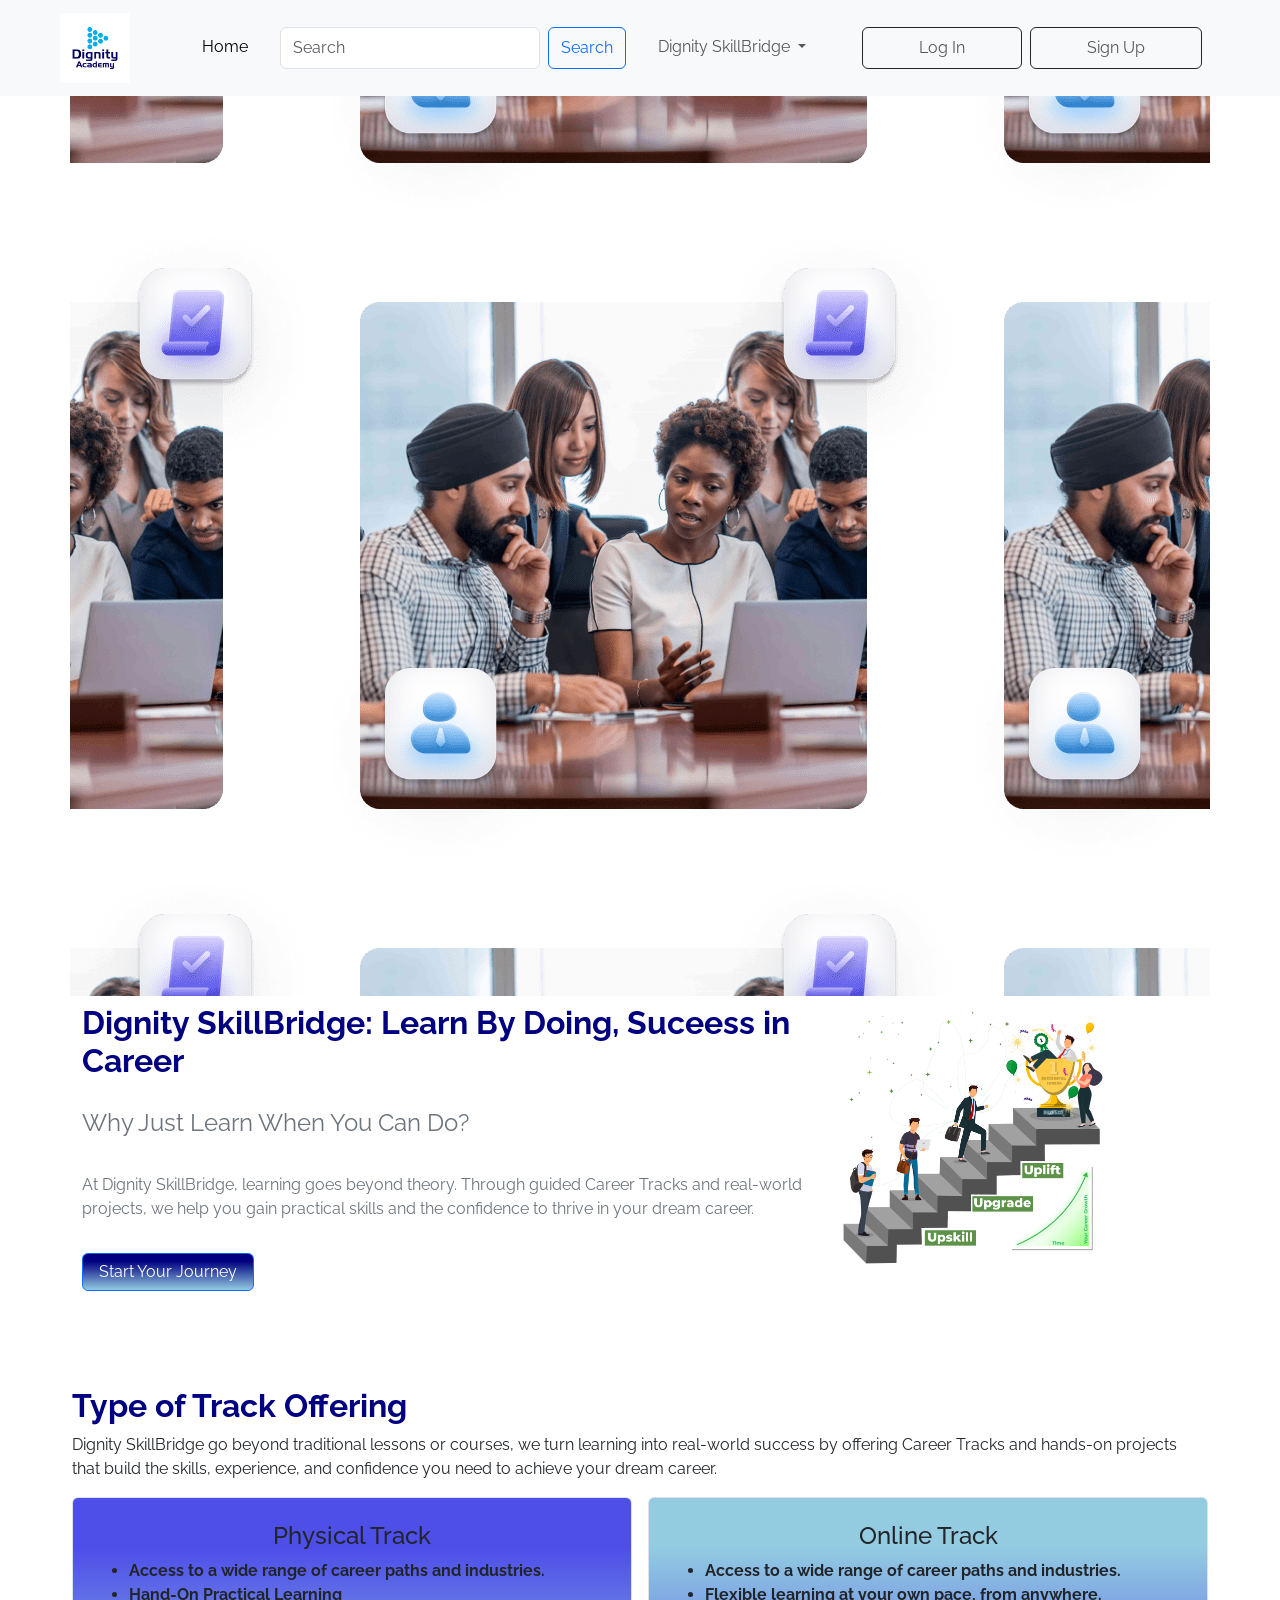
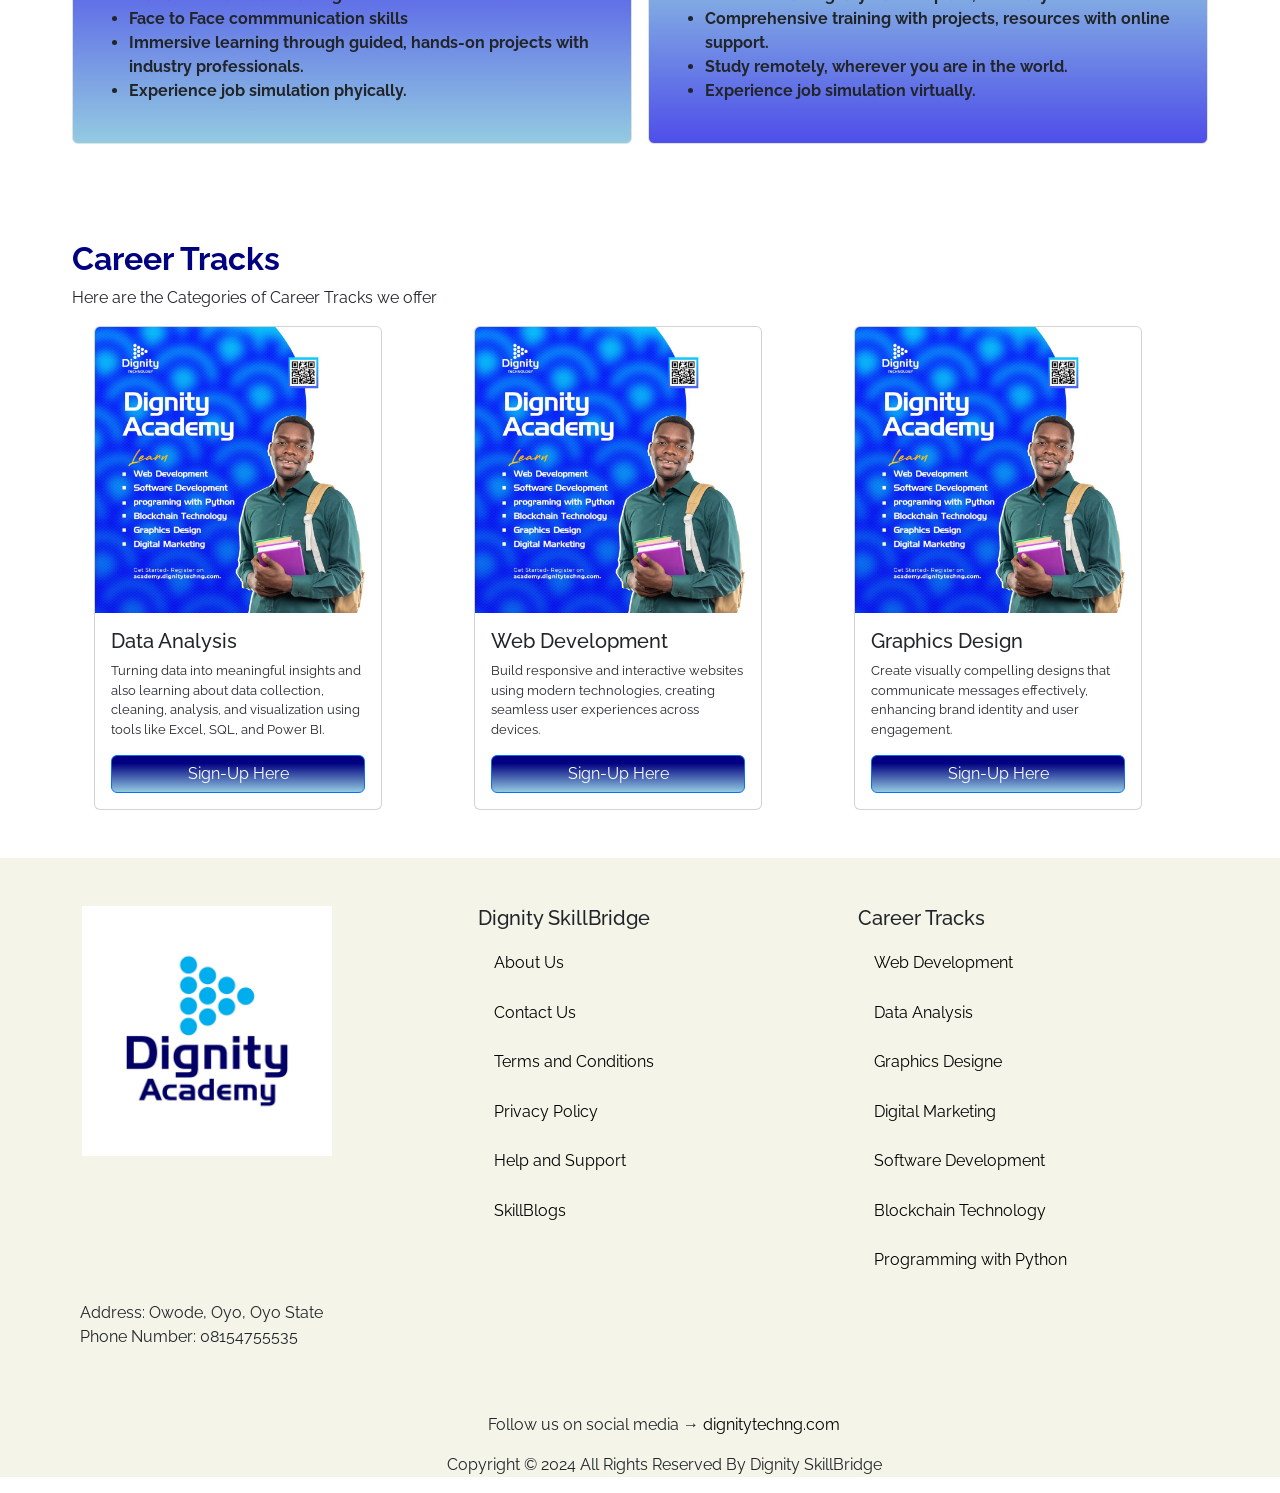
<file: index.html>
<!DOCTYPE html>
<html lang="en">
<head>
    <meta charset="UTF-8">
    <meta name="viewport" content="width=device-width, initial-scale=1.0">
    <title>Dignity SkillBridge</title>
    <link rel="stylesheet" href="index.css">
    <link href="https://cdn.jsdelivr.net/npm/bootstrap@5.3.8/dist/css/bootstrap.min.css" rel="stylesheet" integrity="sha384-sRIl4kxILFvY47J16cr9ZwB07vP4J8+LH7qKQnuqkuIAvNWLzeN8tE5YBujZqJLB" crossorigin="anonymous">
</head>
<body>
    <nav class="navbar navbar-expand-lg bg-body-tertiary ">
  <div class="container-fluid mx-1 mx-lg-5">
    <a class="navbar-brand" href="#"><img src="images/DignityLOgo.jpg" alt="Dignity SkillBridge Logo"></a>
    <button class="navbar-toggler" type="button" data-bs-toggle="collapse" data-bs-target="#navbarSupportedContent" aria-controls="navbarSupportedContent" aria-expanded="false" aria-label="Toggle navigation">
      <span class="navbar-toggler-icon"></span>
    </button>
    <div class="collapse navbar-collapse" id="navbarSupportedContent">
      <ul class="navbar-nav me-auto mb-2 ms-5 mb-lg-0 gap-4">
        <li class="nav-item">
          <a class="nav-link active" aria-current="page" href="index.html">Home</a>
        </li>
        <form class="d-flex" role="search">
        <input class="form-control me-2 pe-5 " type="search" placeholder="Search" aria-label="Search"/>
        <button class="btn btn-outline-primary" type="submit">Search</button>
        </form>
        <li class="nav-item dropdown">
          <a class="nav-link dropdown-toggle" href="#" role="button" data-bs-toggle="dropdown" aria-expanded="false">
           Dignity SkillBridge
          </a>
          <ul class="dropdown-menu">
            <li><a class="dropdown-item" href="AboutUs.html">About Us</a></li>
            <li><a class="dropdown-item" href="contact.html">Contact Us</a></li>
        </ul>
        </li>
        <div class=" d-flex  gap-2 logsign ms-4">
            <li class="nav-item border border-dark border-1 rounded-2 px-3 px-lg-5 ">
          <a class="nav-link login" href="Login.html">Log In</a>
        </li>
         <li class="nav-item border border-dark border-1 rounded-2 px-3 px-lg-5 ">
          <a class="nav-link signup" href="signup.html">Sign Up</a>
        </li>
        </div>
        </ul>
    </div>
  </div>
</nav>
<div class="container header">
</div>
<div class="main m-2 m-lg-5 mt-0 mt-lg-2 ">
    <div class="container mb-5">
        <div class="row align-items-start">
            <div class="col-lg-8 col-12">
                <h2>Dignity SkillBridge: Learn By Doing, Suceess in Career</h2>
                <p class="text-secondary fs-4 py-3">Why Just Learn When You Can Do?</p>
                <p class="text-secondary">At Dignity SkillBridge, learning goes beyond theory. Through guided Career Tracks and real-world projects, we help you gain practical skills and the confidence to thrive in your dream career.</p>
             <div class=" pt-3 main-btn">
                <a href="Signup.html" class="btn btn-primary px-3">Start Your Journey</a>
            </div>
            </div>
            <div class="col-lg-3 col-12">
            <img src="images/skillup.svg" alt="">
            </div>
        </div>
    </div>

    <div class="course m-lg-4 m-1 pt-5">
        <h2>Type of Track Offering</h2>
        <p>Dignity SkillBridge go beyond traditional lessons or courses, we turn learning into real-world success by offering Career Tracks and hands-on projects that build the skills, experience, and confidence you need to achieve your dream career.</p>
        <div class="container">
            <div class="row align-items-start gap-3 fw-bold">
                <div class="col-lg col-12 border border-1 rounded-2 p-4 physical-track">
                <h4 class="text-center">Physical Track</h4>
                <ul>
                    <li>Access to a wide range of career paths and industries.</li>
                    <li>Hand-On Practical Learning</li>                    
                    <li>Face to Face commmunication skills</li>                    
                    <li>Immersive learning through guided, hands-on projects with industry professionals.</li>                    
                    <li>Experience job simulation phyically.</li>                    
                </ul>
                </div>
                <div class="col-lg col-12 border border-1 rounded-2 p-4 online-track">
               <h4 class="text-center">Online Track</h4>
                <ul>
                    <li>Access to a wide range of career paths and industries.</li>
                    <li> Flexible learning at your own pace, from anywhere.</li>                    
                    <li>Comprehensive training with projects, resources with online support.</li>                    
                    <li>Study remotely, wherever you are in the world.</li>                    
                    <li>Experience job simulation virtually.</li>                    
                </ul>
                </div>
            </div>
        </div>
    </div>

    <div class="career ms-2 ms-lg-4 mt-5 pt-5">
        <h2> Career Tracks</h2>
        <p>Here are the Categories of Career Tracks we offer</p>
        <div class="container ">
            <div class="row align-items-start gap-3 gap-lg-0">
                <div class="col-lg col-12">
                    <div class="card" style="width: 18rem;">
                        <img src="images/DignityAcademy.jpg" class="card-img-top" alt="...">
                        <div class="card-body">
                            <h5 class="card-title">Data Analysis</h5>
                            <p class="card-text">Turning data into meaningful insights and also learning about data collection, cleaning, analysis, and visualization using tools like Excel, SQL, and Power BI.</p>
                            <a href="signup.html" class="btn btn-primary w-100">Sign-Up Here</a>
                        </div>
                    </div>
                </div>
                <div class="col-lg col-12">
                 <div class="card" style="width: 18rem;">
                        <img src="images/DignityAcademy.jpg" class="card-img-top" alt="...">
                        <div class="card-body">
                            <h5 class="card-title">Web Development</h5>
                            <p class="card-text">Build responsive and interactive websites using modern technologies, creating seamless user experiences across devices.</p>
                            <a href="signup.html" class="btn btn-primary w-100">Sign-Up Here</a>
                        </div>
                    </div>
                </div>
                <div class="col-lg col-12">
                 <div class="card" style="width: 18rem;">
                        <img src="images/DignityAcademy.jpg" class="card-img-top" alt="...">
                        <div class="card-body">
                            <h5 class="card-title">Graphics Design</h5>
                            <p class="card-text">Create visually compelling designs that communicate messages effectively, enhancing brand identity and user engagement.</p>
                            <a href="signup.html" class="btn btn-primary w-100">Sign-Up Here</a>
                        </div>
                    </div>
                </div>
            </div>
        </div>
    </div>
</div>
<!-- footer -->
<div class="footer mt-5 pt-5">
    <div class="container ">
        <div class="row align-items-start">
            <div class="col-12 col-lg">
            <img src="images/DignityLOgo.jpg" alt="">
            </div>
            <div class="col-6 col-lg pt-3 pt-lg-0">
           <h5 class="ps-3">Dignity SkillBridge</h5>
           <ul>
            <li><a href="AboutUs.html">About Us</a></li>
            <li><a href="contact.html">Contact Us</a></li>
            <li><a href="">Terms and Conditions</a></li>
            <li><a href="">Privacy Policy</a></li>
            <li><a href="">Help and Support</a></li>
            <li><a href="">SkillBlogs</a></li>
           </ul>
            </div>
            <div class="col pt-3 pt-lg-0">
            <h5 class="ps-3">Career Tracks</h5>
            <ul>
                <li><a href="">Web Development</a></li>       
                <li><a href="">Data Analysis</a></li>
                <li><a href="">Graphics Designe</a> </li>
                <li><a href="">Digital Marketing</a></li>
               <li><a href="">Software Development</a></li>
               <li><a href="">Blockchain Technology</a></li>
               <li><a href="">Programming with Python</a></li>
            </ul>
            </div>
        </div>
    </div>
    <div class="address ms-5">
        <ul>
            <li>Address: Owode, Oyo, Oyo State</li>
            <li>Phone Number: 08154755535</li>
        </ul>

       <div class="text-center pt-5">
         <p>Follow us on social media &rightarrow;<a href="https://dignitytechng.com/"> dignitytechng.com</a></p>
        <p>Copyright &copy; 2024 All Rights Reserved By Dignity SkillBridge </p>
       </div>

    </div>
</div>

    


    <script src="https://cdn.jsdelivr.net/npm/@popperjs/core@2.11.8/dist/umd/popper.min.js" integrity="sha384-I7E8VVD/ismYTF4hNIPjVp/Zjvgyol6VFvRkX/vR+Vc4jQkC+hVqc2pM8ODewa9r" crossorigin="anonymous"></script>
    <script src="https://cdn.jsdelivr.net/npm/bootstrap@5.3.8/dist/js/bootstrap.min.js" integrity="sha384-G/EV+4j2dNv+tEPo3++6LCgdCROaejBqfUeNjuKAiuXbjrxilcCdDz6ZAVfHWe1Y" crossorigin="anonymous"></script>
</body>
</html>
</file>
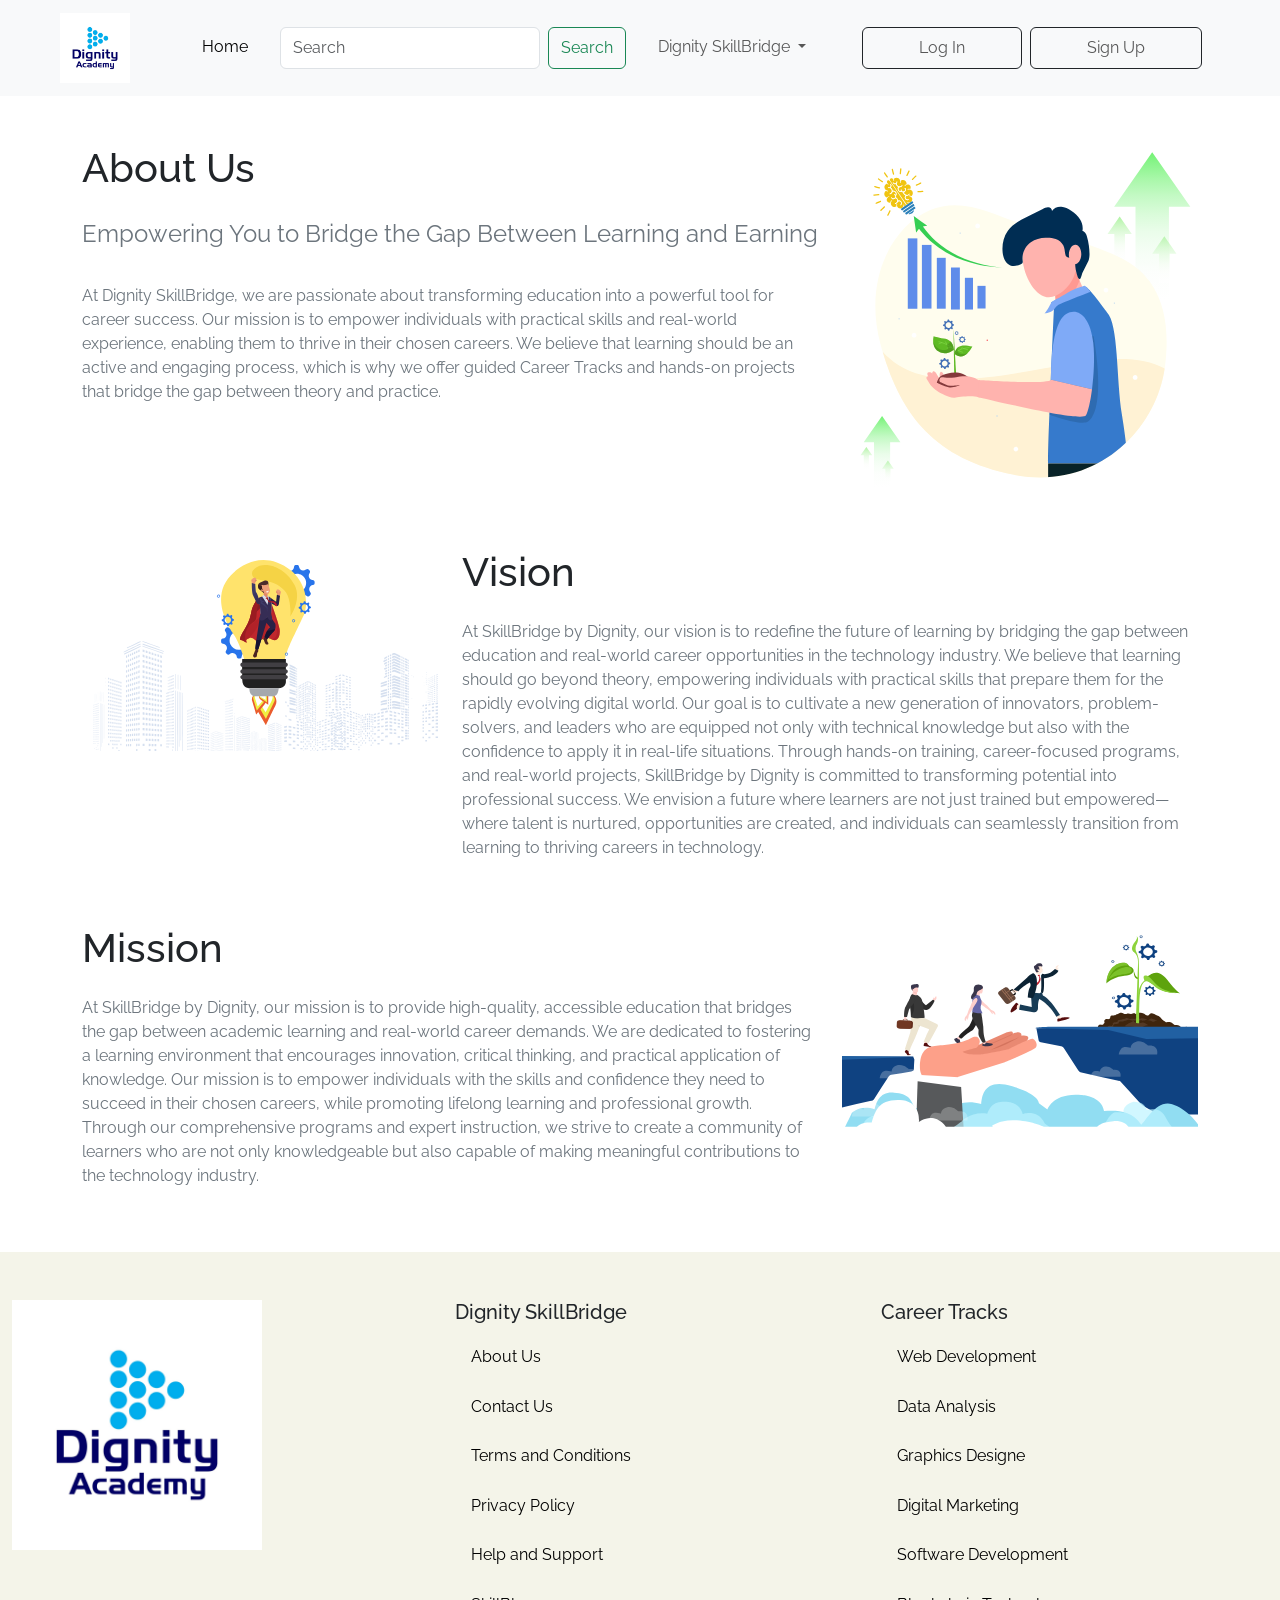
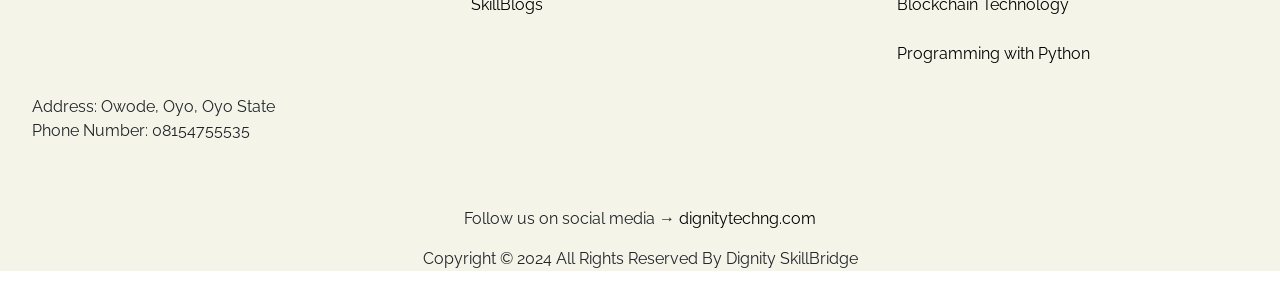
<file: AboutUs.html>
<!DOCTYPE html>
<html lang="en">
<head>
    <meta charset="UTF-8">
    <meta name="viewport" content="width=device-width, initial-scale=1.0">
    <title>Dignity SkillBridge</title>
    <link rel="stylesheet" href="index.css">
    <link href="https://cdn.jsdelivr.net/npm/bootstrap@5.3.8/dist/css/bootstrap.min.css" rel="stylesheet" integrity="sha384-sRIl4kxILFvY47J16cr9ZwB07vP4J8+LH7qKQnuqkuIAvNWLzeN8tE5YBujZqJLB" crossorigin="anonymous">
</head>
<body>
    <nav class="navbar navbar-expand-lg bg-body-tertiary ">
  <div class="container-fluid mx-1 mx-lg-5">
    <a class="navbar-brand" href="#"><img src="images/DignityLOgo.jpg" alt="Dignity SkillBridge Logo"></a>
    <button class="navbar-toggler" type="button" data-bs-toggle="collapse" data-bs-target="#navbarSupportedContent" aria-controls="navbarSupportedContent" aria-expanded="false" aria-label="Toggle navigation">
      <span class="navbar-toggler-icon"></span>
    </button>
    <div class="collapse navbar-collapse" id="navbarSupportedContent">
      <ul class="navbar-nav me-auto mb-2 ms-5 mb-lg-0 gap-4">
        <li class="nav-item">
          <a class="nav-link active" aria-current="page" href="index.html">Home</a>
        </li>
        <form class="d-flex" role="search">
        <input class="form-control me-2 pe-5 " type="search" placeholder="Search" aria-label="Search"/>
        <button class="btn btn-outline-success" type="submit">Search</button>
        </form>
        <li class="nav-item dropdown">
          <a class="nav-link dropdown-toggle" href="#" role="button" data-bs-toggle="dropdown" aria-expanded="false">
           Dignity SkillBridge
          </a>
          <ul class="dropdown-menu">
            <li><a class="dropdown-item" href="AboutUs.html">About Us</a></li>
            <li><a class="dropdown-item" href="contact.html">Contact Us</a></li>
          </ul>
        </li>
        <div class=" d-flex  gap-2 logsign ms-4">
            <li class="nav-item border border-dark border-1 rounded-2 px-3 px-lg-5 ">
          <a class="nav-link login" href="Login.html">Log In</a>
        </li>
         <li class="nav-item border border-dark border-1 rounded-2 px-3 px-lg-5 ">
          <a class="nav-link signup" href="signup.html">Sign Up</a>
        </li>
        </div>
        </ul>
    </div>
  </div>
</nav>
<div class="About-us mt-5">
    <div class="upskils">
        <div class="container ">
            <div class="row align-items-start">
                <div class="col-lg-8 col-12">
                    <h1>About Us</h1>
                    <p class="text-secondary fs-4 py-3 pt-3">Empowering You to Bridge the Gap Between Learning and Earning</p>
                    <p class="text-secondary">At Dignity SkillBridge, we are passionate about transforming education into a powerful tool for career success. Our mission is to empower individuals with practical skills and real-world experience, enabling them to thrive in their chosen careers. We believe that learning should be an active and engaging process, which is why we offer guided Career Tracks and hands-on projects that bridge the gap between theory and practice.</p>
                </div>
                <div class="col-lg-4 col-12">
                <img src="images/About-Us.svg" alt="">
                </div>
        </div>
        </div>
        </div>
    <div class="vision mt-5">
        <div class="container ">
            <div class="row align-items-start">
                 <div class="col-lg-4 col-12">
                <img src="images/vision.svg" alt="">
                </div>
                <div class="col-lg-8 col-12">
                    <h1>Vision</h1>
                    <p class="text-secondary pt-3">At SkillBridge by Dignity, our vision is to redefine the future of learning by bridging the gap between education and real-world career opportunities in the technology industry. We believe that learning should go beyond theory, empowering individuals with practical skills that prepare them for the rapidly evolving digital world.
                        Our goal is to cultivate a new generation of innovators, problem-solvers, and leaders who are equipped not only with technical knowledge but also with the confidence to apply it in real-life situations. Through hands-on training, career-focused programs, and real-world projects, SkillBridge by Dignity is committed to transforming potential into professional success.
                        We envision a future where learners are not just trained but empowered—where talent is nurtured, opportunities are created, and individuals can seamlessly transition from learning to thriving careers in technology.</p>
                </div>
            </div>
        </div>
    </div>
    <div class="mission mt-5">
        <div class="container ">
            <div class="row align-items-start">
                <div class="col-lg-8 col-12">
                    <h1>Mission</h1>
                    <p class="text-secondary pt-3">At SkillBridge by Dignity, our mission is to provide high-quality, accessible education that bridges the gap between academic learning and real-world career demands. We are dedicated to fostering a learning environment that encourages innovation, critical thinking, and practical application of knowledge.
                        Our mission is to empower individuals with the skills and confidence they need to succeed in their chosen careers, while promoting lifelong learning and professional growth.
                        Through our comprehensive programs and expert instruction, we strive to create a community of learners who are not only knowledgeable but also capable of making meaningful contributions to the technology industry.</p>
                </div>
                 <div class="col-lg-4 col-12">
                <img src="images/mission.svg" alt="">
                </div>
            </div>
        </div>
    </div>
</div>
<!-- Footer -->
<div class="footer mt-5 pt-5">
    <div class="container-fluid ">
        <div class="row align-items-start">
            <div class="col">
            <img src="images/DignityLOgo.jpg" alt="">
            </div>
            <div class="col">
           <h5 class="ps-3">Dignity SkillBridge</h5>
           <ul>
            <li><a href="AboutUs.html">About Us</a></li>
            <li><a href="contact.html">Contact Us</a></li>
            <li><a href="">Terms and Conditions</a></li>
            <li><a href="">Privacy Policy</a></li>
            <li><a href="">Help and Support</a></li>
            <li><a href="">SkillBlogs</a></li>
           </ul>
            </div>
            <div class="col">
            <h5 class="ps-3">Career Tracks</h5>
            <ul>
                <li><a href="">Web Development</a></li>       
                <li><a href="">Data Analysis</a></li>
                <li><a href="">Graphics Designe</a> </li>
                <li><a href="">Digital Marketing</a></li>
               <li><a href="">Software Development</a></li>
               <li><a href="">Blockchain Technology</a></li>
               <li><a href="">Programming with Python</a></li>
            </ul>
            </div>
        </div>
    </div>
    <div class="address ">
        <ul>
            <li>Address: Owode, Oyo, Oyo State</li>
            <li>Phone Number: 08154755535</li>
        </ul>

       <div class="text-center pt-5">
         <p>Follow us on social media &rightarrow;<a href="https://dignitytechng.com/"> dignitytechng.com</a></p>
        <p>Copyright &copy; 2024 All Rights Reserved By Dignity SkillBridge </p>
       </div>

    </div>
</div>


    


    <script src="https://cdn.jsdelivr.net/npm/@popperjs/core@2.11.8/dist/umd/popper.min.js" integrity="sha384-I7E8VVD/ismYTF4hNIPjVp/Zjvgyol6VFvRkX/vR+Vc4jQkC+hVqc2pM8ODewa9r" crossorigin="anonymous"></script>
    <script src="https://cdn.jsdelivr.net/npm/bootstrap@5.3.8/dist/js/bootstrap.min.js" integrity="sha384-G/EV+4j2dNv+tEPo3++6LCgdCROaejBqfUeNjuKAiuXbjrxilcCdDz6ZAVfHWe1Y" crossorigin="anonymous"></script>
</body>
</html>
</file>
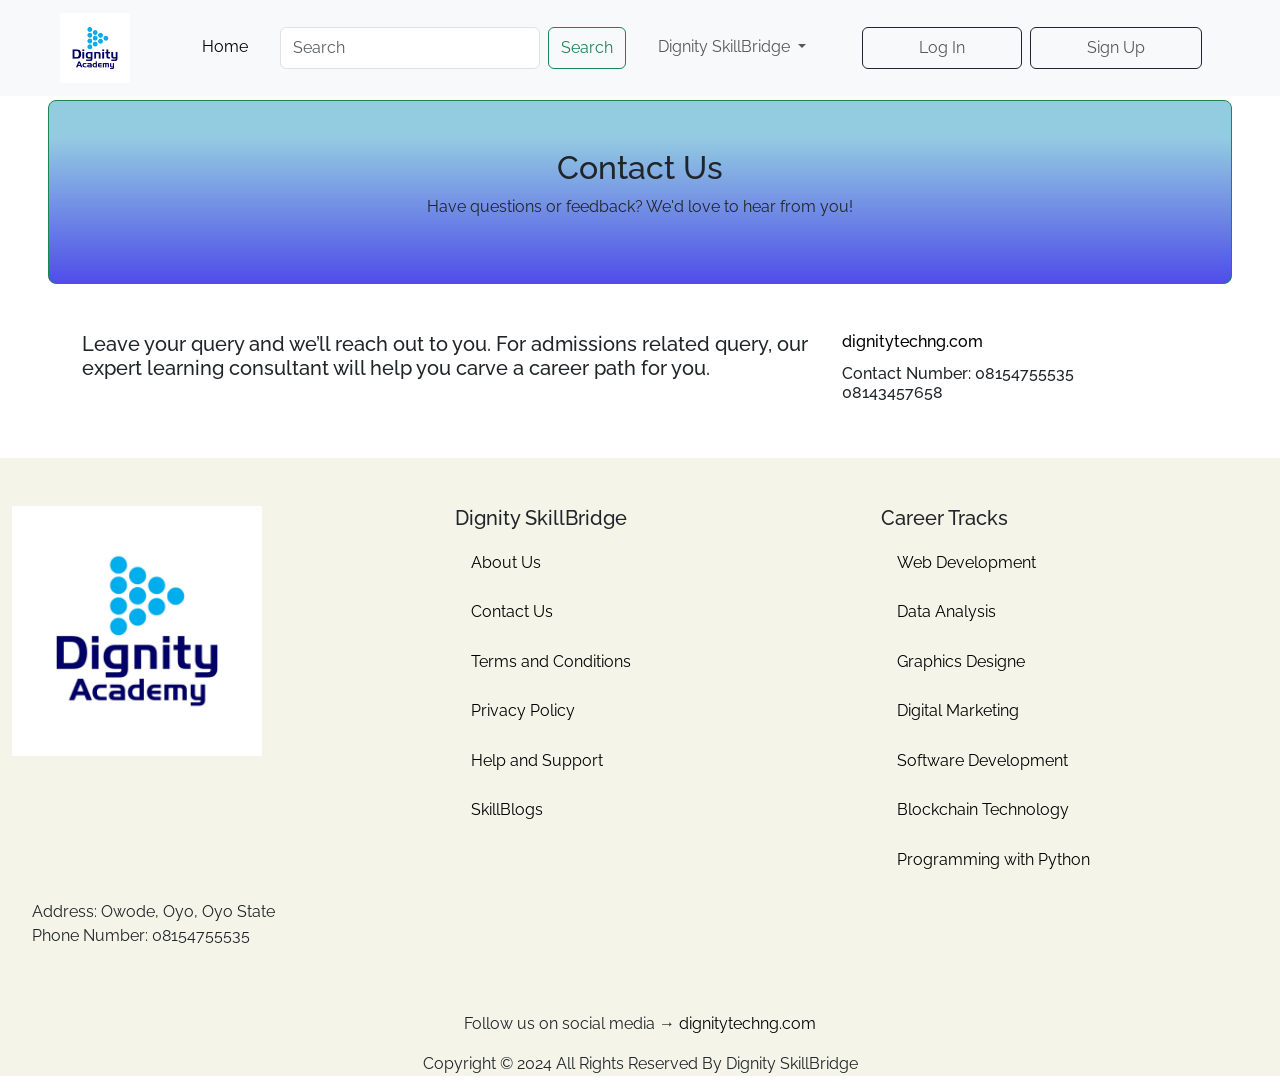
<file: contact.html>
<!DOCTYPE html>
<html lang="en">
<head>
    <meta charset="UTF-8">
    <meta name="viewport" content="width=device-width, initial-scale=1.0">
    <title>Dignity SkillBridge</title>
    <link rel="stylesheet" href="index.css">
    <link href="https://cdn.jsdelivr.net/npm/bootstrap@5.3.8/dist/css/bootstrap.min.css" rel="stylesheet" integrity="sha384-sRIl4kxILFvY47J16cr9ZwB07vP4J8+LH7qKQnuqkuIAvNWLzeN8tE5YBujZqJLB" crossorigin="anonymous">
</head>
<body>
    <nav class="navbar navbar-expand-lg bg-body-tertiary ">
  <div class="container-fluid mx-1 mx-lg-5">
    <a class="navbar-brand" href="#"><img src="images/DignityLOgo.jpg" alt="Dignity SkillBridge Logo"></a>
    <button class="navbar-toggler" type="button" data-bs-toggle="collapse" data-bs-target="#navbarSupportedContent" aria-controls="navbarSupportedContent" aria-expanded="false" aria-label="Toggle navigation">
      <span class="navbar-toggler-icon"></span>
    </button>
    <div class="collapse navbar-collapse" id="navbarSupportedContent">
      <ul class="navbar-nav me-auto mb-2 ms-5 mb-lg-0 gap-4">
        <li class="nav-item">
          <a class="nav-link active" aria-current="page" href="index.html">Home</a>
        </li>
        <form class="d-flex" role="search">
        <input class="form-control me-2 pe-5 " type="search" placeholder="Search" aria-label="Search"/>
        <button class="btn btn-outline-success" type="submit">Search</button>
        </form>
        <li class="nav-item dropdown">
          <a class="nav-link dropdown-toggle" href="#" role="button" data-bs-toggle="dropdown" aria-expanded="false">
           Dignity SkillBridge
          </a>
          <ul class="dropdown-menu">
            <li><a class="dropdown-item" href="AboutUs.html">About Us</a></li>
            <li><a class="dropdown-item" href="contact.html">Contact Us</a></li>
          </ul>
        </li>
        <div class=" d-flex  gap-2 logsign ms-4">
            <li class="nav-item border border-dark border-1 rounded-2 px-3 px-lg-5">
          <a class="nav-link login" href="Login.html">Log In</a>
        </li>
         <li class="nav-item border border-dark border-1 rounded-2 px-3 px-lg-5 ">
          <a class="nav-link signup" href="signup.html">Sign Up</a>
        </li>
        </div>
        </ul>
    </div>
  </div>
</nav>
<!-- Contact Us Section -->
 <div class="contact">
   <div class="mx-5 mt-1 border border-success p-5 rounded-3 text-center contact-text">
     <h2>Contact Us</h2>
    <p>Have questions or feedback? We'd love to hear from you!</p>
   </div>
        <div class="container pt-5">
            <div class="row align-items-start">
                <div class="col-lg-8 col-12">
                    <h5>Leave your query and we’ll reach out to you. For admissions related query, our expert learning consultant will help you carve a career path for you.</h5>
                </div>
                <div class="col-lg-4 col-12">
                <h6 class="pb-1"><a href="https://dignitytechng.com/">dignitytechng.com</a></h6>
                <h6>Contact Number: 08154755535 <br> 08143457658</h6>
                </div>
            </div>
        </div>
 </div>

<!-- Footer -->
<div class="footer mt-5 pt-5">
    <div class="container-fluid ">
        <div class="row align-items-start">
            <div class="col">
            <img src="images/DignityLOgo.jpg" alt="">
            </div>
            <div class="col">
           <h5 class="ps-3">Dignity SkillBridge</h5>
           <ul>
            <li><a href="AboutUs.html">About Us</a></li>
            <li><a href="">Contact Us</a></li>
            <li><a href="">Terms and Conditions</a></li>
            <li><a href="">Privacy Policy</a></li>
            <li><a href="">Help and Support</a></li>
            <li><a href="">SkillBlogs</a></li>
           </ul>
            </div>
            <div class="col">
            <h5 class="ps-3">Career Tracks</h5>
            <ul>
                <li><a href="">Web Development</a></li>       
                <li><a href="">Data Analysis</a></li>
                <li><a href="">Graphics Designe</a> </li>
                <li><a href="">Digital Marketing</a></li>
               <li><a href="">Software Development</a></li>
               <li><a href="">Blockchain Technology</a></li>
               <li><a href="">Programming with Python</a></li>
            </ul>
            </div>
        </div>
    </div>
    <div class="address ">
        <ul>
            <li>Address: Owode, Oyo, Oyo State</li>
            <li>Phone Number: 08154755535</li>
        </ul>

       <div class="text-center pt-5">
         <p>Follow us on social media &rightarrow;<a href="https://dignitytechng.com/"> dignitytechng.com</a></p>
        <p>Copyright &copy; 2024 All Rights Reserved By Dignity SkillBridge </p>
       </div>

    </div>
</div>


    


    <script src="https://cdn.jsdelivr.net/npm/@popperjs/core@2.11.8/dist/umd/popper.min.js" integrity="sha384-I7E8VVD/ismYTF4hNIPjVp/Zjvgyol6VFvRkX/vR+Vc4jQkC+hVqc2pM8ODewa9r" crossorigin="anonymous"></script>
    <script src="https://cdn.jsdelivr.net/npm/bootstrap@5.3.8/dist/js/bootstrap.min.js" integrity="sha384-G/EV+4j2dNv+tEPo3++6LCgdCROaejBqfUeNjuKAiuXbjrxilcCdDz6ZAVfHWe1Y" crossorigin="anonymous"></script>
</body>
</html>
</file>
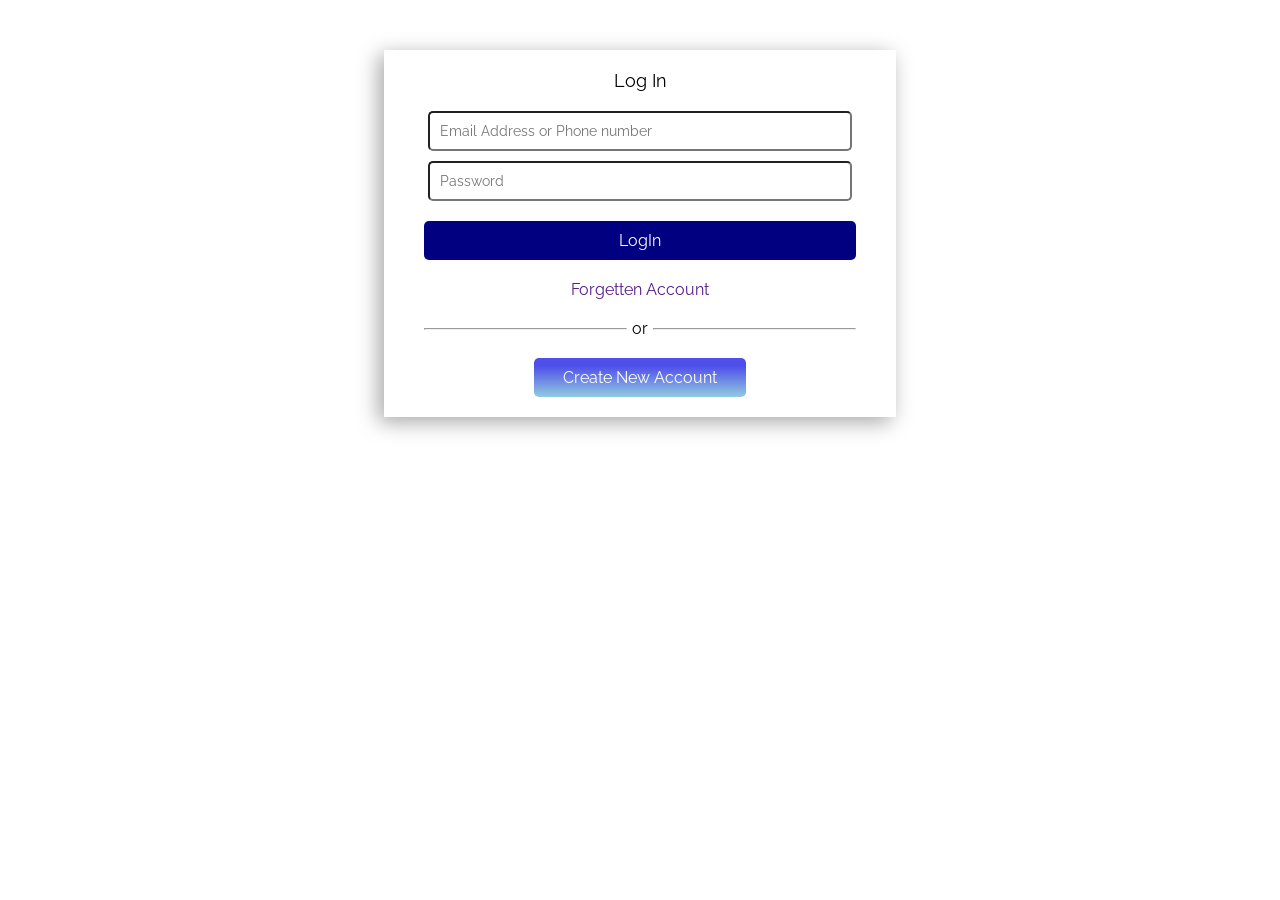
<file: Login.html>
<!DOCTYPE html>
<html lang="en">
<head>
    <meta charset="UTF-8">
    <meta name="viewport" content="width=device-width, initial-scale=1.0">
    <title>Login</title>
    <link rel="stylesheet" href="index.css">
    </head>
<body>
    <div class="login">
        <div>
            <form action="get" class="form">
                <div class="">
                    <p>Log In</p>
                </div>
                <div class="email">
                    <input type="email" placeholder="Email Address or Phone number">
                </div>
                <div class="password">
                    <input type="password" placeholder="Password">
                </div>
                <div class="login-btn">
                   <a href="index.html" class="btn">LogIn</a>
                </div>
                <div class="forget d-flex gap-2">
                   <a href="">Forgetten Account</a>
                </div>
                <div class="or">
                  <hr>
                  or
                  <hr>
                </div>                
                <div class="signup-login">
                   <a href="signup.html" class="btn">Create New Account</a>
                </div>
            </form>
        </div>
        <div>
        </div>
    </div>
</body>
</html>
</file>
<file: index.css>
@import url('https://fonts.googleapis.com/css2?family=Poppins:ital,wght@0,100;0,200;0,300;0,400;0,500;0,600;0,700;0,800;0,900;1,100;1,200;1,300;1,400;1,500;1,600;1,700;1,800;1,900&display=swap');
@import url('https://fonts.googleapis.com/css2?family=Roboto:ital,wght@0,100..900;1,100..900&display=swap');
@import url('https://fonts.googleapis.com/css2?family=Raleway:ital,wght@0,100..900;1,100..900&display=swap');

*{
    padding: 0;
    margin: 0;
    box-sizing: border-box;
      font-family: "Raleway", sans-serif;
}
.navbar-brand img{
    width: 70px !important;
    height: 70px;
}
.navbar a:hover, .navbar li:hover, .navbar button:hover{
    background-color:navy !important;
    color: white !important;

}
.header{
    background: url(images/skillbridge.png);
    background-position: center;
    /* background-size: cover; */
    background-repeat: repeat;
    width: 100%;
    height: 100vh;
}
.main h2, .course h2{
    color: navy;
    font-weight: 700;
}
.main img{
    width:100%;
    height: 55%;
}
.main-btn a, .career a{
    background: linear-gradient(navy 20%,rgb(147, 203, 225)) !important;
}
.career a:hover, .main a:hover{
    color: black;
}
.physical-track{
    background: linear-gradient(rgb(78, 78, 233) 20%,rgb(147, 203, 225)) !important;
}
.online-track, .contact-text{
     background: linear-gradient(rgb(147, 203, 225) 20%, rgb(78, 78, 233)) !important;
}
.online-track, .physical-track{
    animation: zoom 3s ease-in-out 1s 5 normal;
}
 @keyframes zoom{
    0%{

    }
    100%{
        transform: scale(30deg);
        scale: 1.03;
    }  
 }

.career .card-text{
    font-size: 13px !important;
}
.footer img{
    width: 250px;
}
.footer ul li{
    list-style-type: none;
}
.footer ul li a {
    text-decoration: none;
    color: black;
    line-height: 5.5vh !important;
}
.footer{
    background-color: rgb(244, 244, 233) !important;
    width: 100%;
}
/* About Us */
.About-us img{
    width: 100%;
}
.form{
    width: 40% !important;
  box-shadow: -5px 5px 20px rgb(168, 165, 165);
  /* margin: 10px auto;
  padding: 10px 0px 20px 20px;
  border-radius: 10px; */
    }
.form label, .form ::placeholder{
    font-size: 14px !important;
}
.form label{
    font-weight: 700;
}
.btn a{
    text-decoration: none;
    color: black;
}
.btn-signup, .signup-login{
    background: linear-gradient(rgb(78, 78, 233) 20%,rgb(147, 203, 225)) !important;
}
.address a, .contact a{
    text-decoration: none;
    color: black;
}
.address a:hover, .contact a:hover{
    color: blue;
}
/* login */
.login form{
    width: 50%;
    padding: 20px;
    margin: 50px auto;
    text-align: center;
}
.login p{
    padding-bottom: 10px;
    font-size: 18px;
}
.login input{
    width: 90%;
    padding: 10px;
    margin-top: 10px;
    border-radius: 5px;
}
.login .or{
    padding: 20px;
    display: flex;
    align-items: center;
    justify-content: center;
    gap: 5px;
}

.login hr{
    width: 50%;
}
.login-btn{
    padding: 10px;
    margin: 20px;
    background-color: navy;
    border-radius: 5px;
}
.login-btn a, .signup-login a{
    color: white;
}
.login a{
    text-decoration: none;
}
.login-btn:hover{
    background-color: skyblue;

}
.signup-login{
    margin: auto;
    padding: 10px;
    width: 45%;
    border-radius: 5px;
}
.login a:hover{
    color: black;

}
@media screen and (max-width:700px){
    .header{
    background-size: cover;
    background-repeat: no-repeat;
}
    .form{
        width: 90% !important;
    }
    .card{
        width: 100% !important;
    }
    .footer img{
        width: 100px;
    }

    .footer ul li a {
    text-decoration: none;
    color: black;
    line-height: 1.5vh !important;
}
.signup-login a{
    font-size: 12px;
}
    .form .sign-p{
        font-size: 12px;
    }
}
</file>
